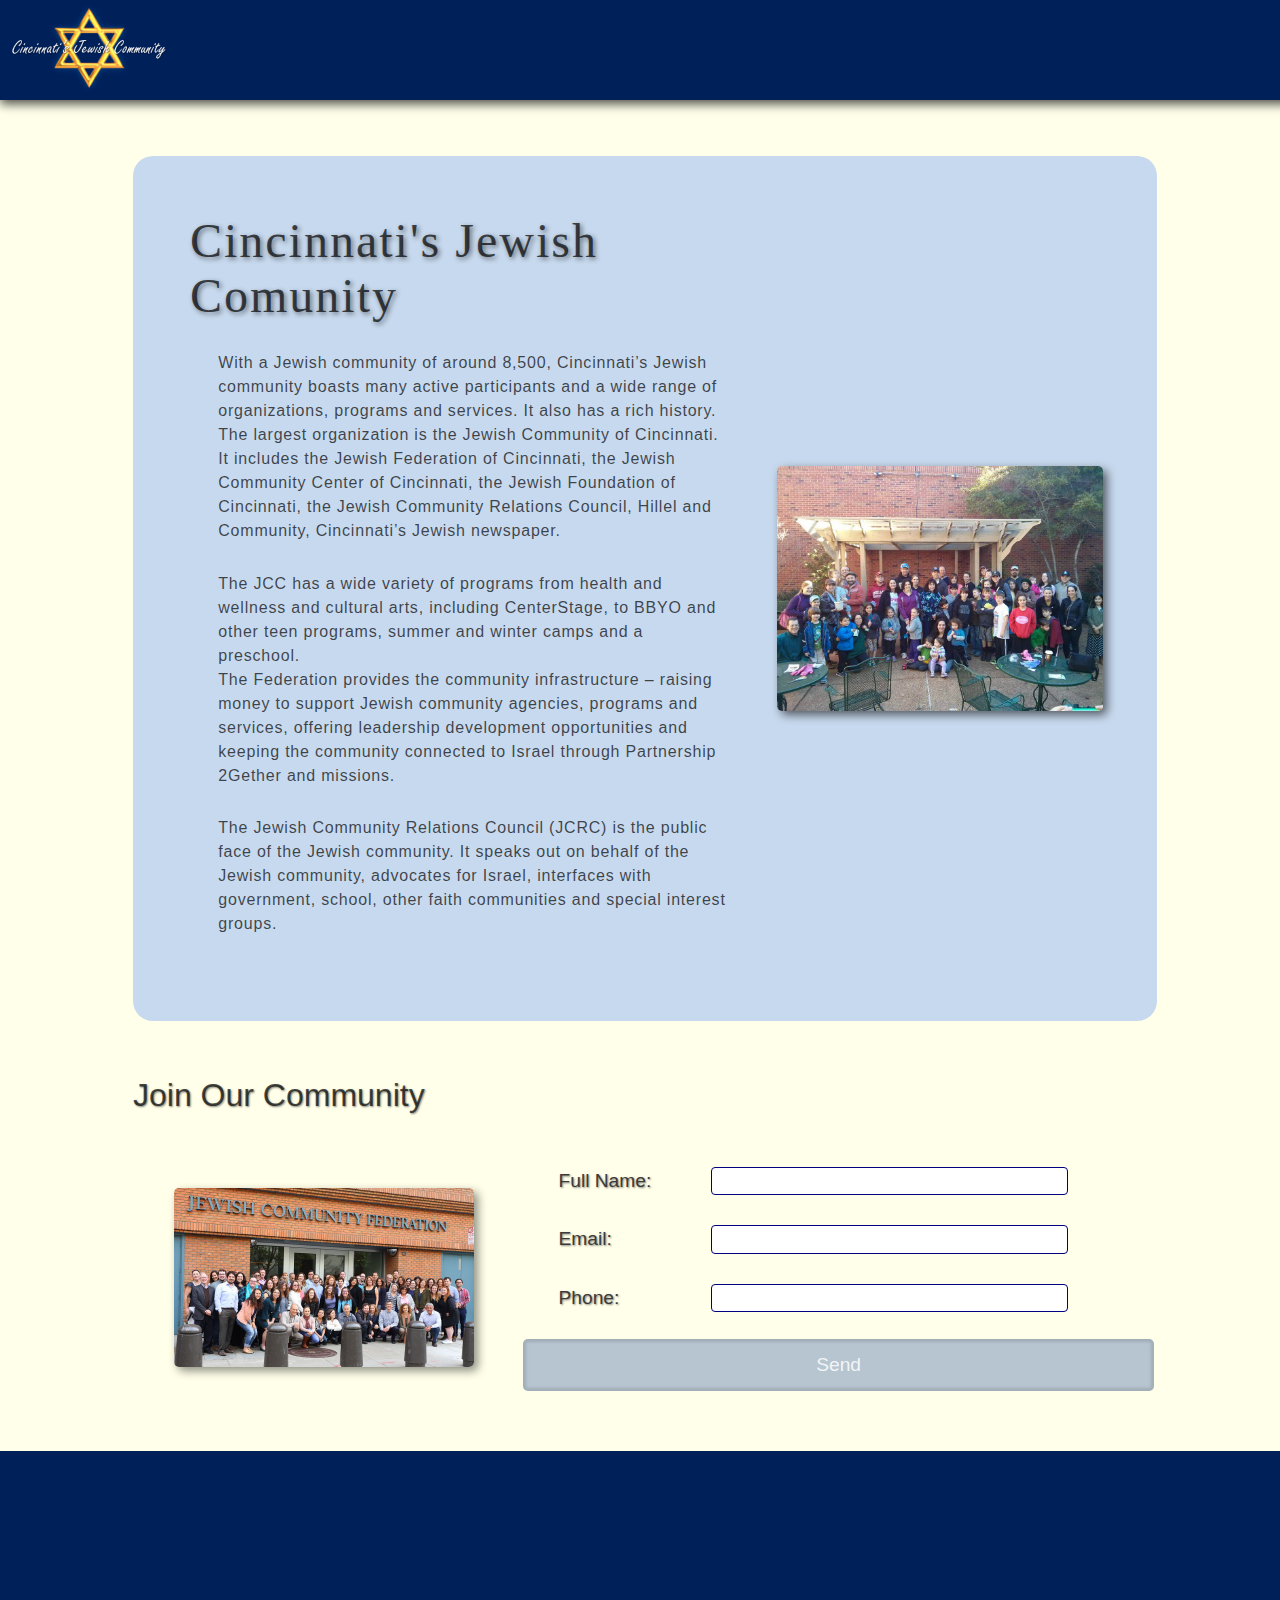
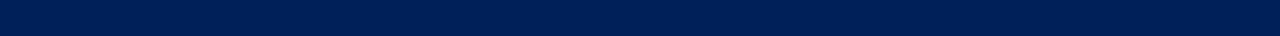
<file: index.html>
<!DOCTYPE html>
<html lang="en">
  <head>
    <meta charset="UTF-8" />
    <meta name="viewport" content="width=device-width, initial-scale=1.0" />
    <script async src="javascript/main.js"></script>
    <link rel="icon" type="image/x-icon" href="pictures/favicon.png" />
    <title>Cincinnati’s Jewish Community</title>
    <link rel="stylesheet" href="css/main.css" />
  </head>
  <body>
    <div class="container">
      <nav>
        <a href="/index.html">
          <img src="pictures/logo.png" alt="Cincinnati's Jewish Community logo"
        /></a>
      </nav>
      <div class="section-container">
        <section>
          <h1>Cincinnati's Jewish Comunity</h1>
          <p>
            With a Jewish community of around 8,500, Cincinnati’s Jewish
            community boasts many active participants and a wide range of
            organizations, programs and services. It also has a rich history.
            <br />
            The largest organization is the Jewish Community of Cincinnati.
            <br />
            It includes the Jewish Federation of Cincinnati, the Jewish
            Community Center of Cincinnati, the Jewish Foundation of Cincinnati,
            the Jewish Community Relations Council, Hillel and Community,
            Cincinnati’s Jewish newspaper.
          </p>

          <p />
          <p>
            The JCC has a wide variety of programs from health and wellness and
            cultural arts, including CenterStage, to BBYO and other teen
            programs, summer and winter camps and a preschool. <br />
            The Federation provides the community infrastructure – raising money
            to support Jewish community agencies, programs and services,
            offering leadership development opportunities and keeping the
            community connected to Israel through Partnership 2Gether and
            missions.
          </p>

          <p />
          <p>
            The Jewish Community Relations Council (JCRC) is the public face of
            the Jewish community. It speaks out on behalf of the Jewish
            community, advocates for Israel, interfaces with government, school,
            other faith communities and special interest groups.
          </p>
        </section>
        <img
          src="pictures/jewishCommunity.jpg"
          alt="Cincinnati's Jewish Community"
        />
      </div>
      <div class="form-container">
        <h1>Join Our Community</h1>
        <form autocomplete="off" novalidate>
          <div class="name">
            <label for="name">Full Name:</label>
            <input type="text" name="name" id="name" />
            <p class="err nameErr"></p>
          </div>
          <div class="email">
            <label for="email">Email:</label>
            <input type="email" name="email" id="email" />
            <p class="err emailErr"></p>
          </div>
          <div class="phone">
            <label for="phone">Phone:</label>
            <input type="tel" name="phone" id="phone" />
            <p class="err phoneErr"></p>
          </div>
          <button type="submit" class="submit">Send</button>
        </form>
        <img
          src="pictures/jewishCommunity2.jpg"
          alt="Cincinnati's Jewish Community"
        />
      </div>
      <footer></footer>
    </div>
  </body>
</html>
</file>
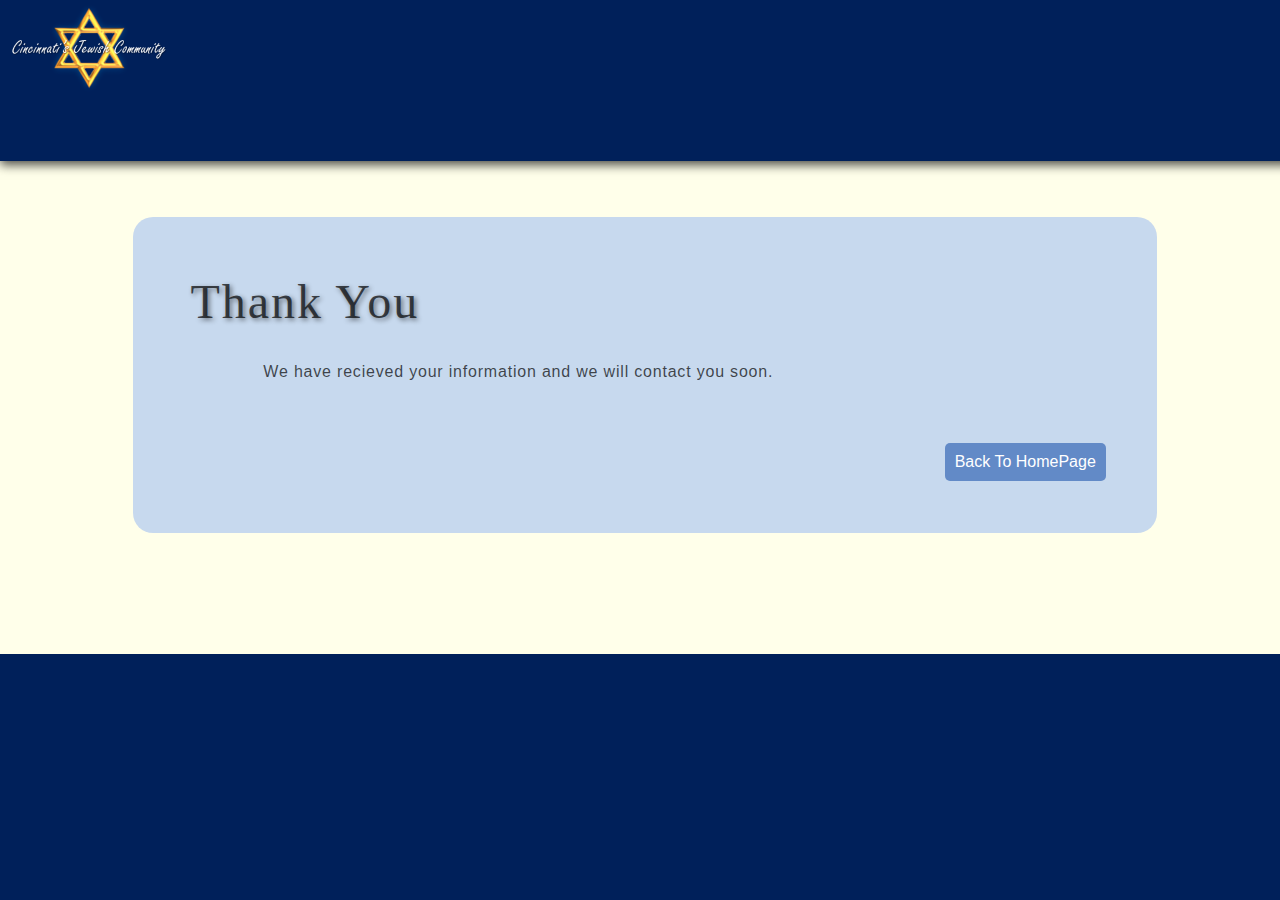
<file: thanks.html>
<!DOCTYPE html>
<html lang="en">
  <head>
    <meta charset="UTF-8" />
    <meta name="viewport" content="width=device-width, initial-scale=1.0" />
    <script async src="javascript/thanks.js"></script>
    <link rel="icon" type="image/x-icon" href="pictures/favicon.png" />
    <title>Cincinnati's Jewish Community</title>
    <link rel="stylesheet" href="css/main.css" />
  </head>
  <body class="thanks-body">
    <div class="container thanks-container">
      <nav>
        <a href="/index.html">
          <img src="pictures/logo.png" alt="Cincinnati's Jewish Community logo"
        /></a>
      </nav>
      <div class="section-container">
        <section>
          <h1>Thank You</h1>
          <p class="thanks">
            We have recieved your information and we will contact you soon.
          </p>
        </section>
        <input type="button" class="back" value="Back To HomePage" />
      </div>
      <footer></footer>
    </div>
  </body>
</html>
</file>
<file: css/main.css>
/* Grid Layout */
body {
  overflow-x: hidden;
  background-color: rgba(255, 255, 227, 0.76);
}

body .container {
  display: grid;
  grid-template-rows: repeat(3, auto) 20%;
  grid-template-columns: 10% 80% 10%;
  gap: 5px;
  height: 100vh;
}

body .container nav {
  display: grid;
  grid-template-columns: repeat(4, 1fr);
  grid-template-rows: 1fr;
  grid-row: 1;
  grid-column: 1 / end;
  background-color: #00205a;
  box-shadow: 0 4px 10px;
}

body .container nav img {
  grid-row: 1;
  grid-column: 1;
  align-self: center;
  justify-self: center;
  margin: 0;
  padding: 0;
  max-width: 180px;
  width: 100%;
  height: auto;
}

body .container footer {
  background-color: #00205a;
  grid-row: 4 / end;
  grid-column: 1 / end;
}

.thanks-body {
  overflow: hidden;
}

@media only screen and (max-width: 1000px) {
  .container {
    grid-template-rows: 5% auto auto 10%;
    grid-template-columns: 5% 90% 5%;
  }
  .thanks-container {
    height: 105vh !important;
  }
}

/* 'index.html' & 'thanks.html' pages - Grid Layout & Style */
.container {
  color: rgba(0, 0, 0, 0.7);
}

.container .section-container {
  display: grid;
  grid-template-columns: auto auto;
  grid-template-rows: 1fr;
  gap: 2%;
  grid-row: 2 / auto;
  grid-column: 2 / 3;
  background-color: rgba(0, 81, 255, 0.219);
  border-radius: 20px;
  padding: 5%;
  margin: 5% 0 5% 0;
}

.container .section-container section {
  grid-column: 1;
  grid-row: 1;
  padding: 1%;
}

.container .section-container section h1 {
  width: 100%;
  margin-bottom: 4%;
  letter-spacing: 2px;
  font-size: 3em;
  font-family: "Times New Roman", Times, serif;
  font-weight: lighter;
  text-shadow: 2px 2px 5px rgba(0, 0, 0, 0.493);
}

.container .section-container section p {
  font-family: Arial, "Helvetica Neue", Helvetica, sans-serif;
  margin: 5%;
  letter-spacing: 0.8px;
  line-height: 1.5;
}

.container .section-container section .thanks {
  text-align: end;
}

.container .section-container img {
  grid-column: 2;
  grid-row: 1;
  align-self: center;
  justify-self: center;
  max-width: 350px;
  width: 100%;
  margin-right: 2%;
  height: auto;
  border-radius: 5px;
  box-shadow: 4px 4px 10px rgba(0, 0, 0, 0.582);
}

.container .section-container input[type="button"] {
  grid-row: 1;
  grid-column: 2;
  align-self: end;
  margin-left: auto;
  padding: 10px;
  width: auto;
  border: none;
  border-radius: 5px;
  color: white;
  background-color: #628ac7;
  font-size: 1em;
  font-weight: lighter;
  font-family: Arial, "Helvetica Neue", Helvetica, sans-serif;
  transition: all 0.15s ease-in-out;
}

.container .section-container input[type="button"]:hover {
  cursor: pointer;
  color: rgba(255, 255, 255, 0.829);
  background-color: #4a6691;
}

.container .section-container input[type="button"]:focus {
  color: rgba(255, 255, 255, 0.829);
  outline: none;
  border: none;
  background-color: #4a6691;
  box-shadow: 0 0 1px 3px rgba(47, 78, 255, 0.479);
}

.container .form-container {
  display: grid;
  grid-template-columns: auto repeat(8, 1fr);
  grid-template-rows: auto auto;
  gap: 5px;
  grid-row: 3;
  grid-column: 2;
  margin-bottom: 5%;
}

.container .form-container h1 {
  grid-row: 1;
  grid-column: 1 / end;
  margin-bottom: 4%;
  text-shadow: 1px 1px 2px rgba(0, 0, 0, 0.473);
  font-size: 2em;
  font-weight: lighter;
  font-family: Arial, "Helvetica Neue", Helvetica, sans-serif;
}

.container .form-container img {
  grid-row: 2;
  grid-column: 1/5;
  align-self: center;
  justify-self: center;
  max-width: 300px;
  width: 100%;
  height: auto;
  border-radius: 5px;
  box-shadow: 4px 4px 10px rgba(0, 0, 0, 0.438);
}

.container .form-container form {
  font-family: Arial, Helvetica, sans-serif;
  font-size: 0.8rem;
  display: grid;
  grid-template-rows: repeat(4, 1fr);
  grid-template-columns: auto auto;
  align-items: center;
  grid-row: 2;
  grid-column: 5 / end;
}

.container .form-container form .name {
  align-items: center;
  display: grid;
  grid-template-rows: 90% 10%;
  grid-template-columns: 30% 70%;
  grid-row: 1;
  grid-column: 1 / end;
  margin-bottom: 2%;
}

.container .form-container form .email {
  align-items: center;
  display: grid;
  grid-template-rows: 90% 10%;
  grid-template-columns: 30% 70%;
  grid-row: 2;
  grid-column: 1 / end;
  margin-bottom: 2%;
}

.container .form-container form .phone {
  align-items: center;
  display: grid;
  grid-template-rows: 90% 10%;
  grid-template-columns: 30% 70%;
  grid-row: 3;
  grid-column: 1 / end;
  margin-bottom: 2%;
}

.container .form-container form label {
  grid-row: 1;
  grid-column: 1;
  margin-left: 2em;
  color: #3b3b3b;
  text-shadow: 1px 1px 2px rgba(0, 0, 0, 0.473);
  font-weight: lighter;
  font-size: 1.5em;
  font-family: Arial, "Helvetica Neue", Helvetica, sans-serif;
}

.container .form-container form input {
  justify-self: start;
  grid-row: 1;
  grid-column: 2;
  width: 80%;
  height: 70%;
  margin: 5px 0 5px 0;
  padding: 0.4rem 0.4rem;
  font-size: 1rem;
  color: #495057;
  background-color: #fff;
  background-clip: padding-box;
  box-shadow: none;
  border: none;
  border-radius: 0.25rem;
  transition: all 0.15s ease-in-out;
  outline: none;
  border: 1px solid navy;
}

.container .form-container form input:hover {
  width: 95%;
}

.container .form-container form input:focus {
  width: 95%;
  box-shadow: 0 0 1px 4px rgba(93, 144, 255, 0.308);
}

.container .form-container form p.err {
  grid-row: 2;
  grid-column: 2;
  color: red;
  margin: 1px 0 2px 0;
}

.container .form-container form button {
  grid-row: 4;
  grid-column: 1 / end;
  justify-self: center;
  align-self: center;
  width: 99%;
  height: 90%;
  border: none;
  border-radius: 5px;
  color: white;
  background-color: #628ac7;
  font-size: 1.5em;
  font-weight: lighter;
  font-family: Arial, "Helvetica Neue", Helvetica, sans-serif;
  transition: all 0.15s ease-in-out;
}

.container .form-container form button:hover {
  cursor: pointer;
  color: rgba(255, 255, 255, 0.829);
  background-color: #4a6691;
}

.container .form-container form button:focus {
  color: rgba(255, 255, 255, 0.829);
  outline: none;
  border: none;
  background-color: #4a6691;
  box-shadow: 0 0 1px 3px rgba(47, 78, 255, 0.479);
}

.container .form-container form button:disabled {
  color: rgba(255, 255, 255, 0.829);
  background-color: rgba(131, 155, 190, 0.582);
  box-shadow: inset 0 0 3px 3px rgba(0, 0, 0, 0.123);
}

.container .form-container form button:disabled:hover {
  color: rgba(255, 255, 255, 0.829);
  cursor: initial;
}

@media only screen and (max-width: 1000px) {
  .container .section-container {
    display: grid;
    grid-template-columns: 1fr;
    grid-template-rows: 1fr auto;
    padding-bottom: 10%;
  }
  .container .section-container .thanks {
    text-align: left !important;
  }
  .container .section-container img {
    grid-column: 1;
    grid-row: 2;
    align-self: center;
    justify-self: center;
    max-width: 350px;
    width: 100%;
    height: auto;
  }
  .container .section-container input[type="button"] {
    grid-column: 1;
    grid-row: 2;
    align-self: end;
    margin-left: auto;
    padding: 10px;
    width: auto;
    font-size: 1em;
  }
  .container .form-container {
    grid-template-columns: auto repeat(8, 1fr);
    grid-template-rows: auto auto;
    gap: 5%;
    grid-row: 3;
    grid-column: 2;
  }
  .container .form-container h1 {
    grid-row: 1;
    grid-column: 1 / end;
    font-size: 1.7em;
    font-weight: lighter;
    font-family: Arial, "Helvetica Neue", Helvetica, sans-serif;
  }
  .container .form-container form label {
    margin: 0 5% 0 5%;
    font-size: 1.1em;
  }
}

* {
  margin: 0;
  padding: 0;
  box-sizing: border-box;
}
/*# sourceMappingURL=main.css.map */
</file>
